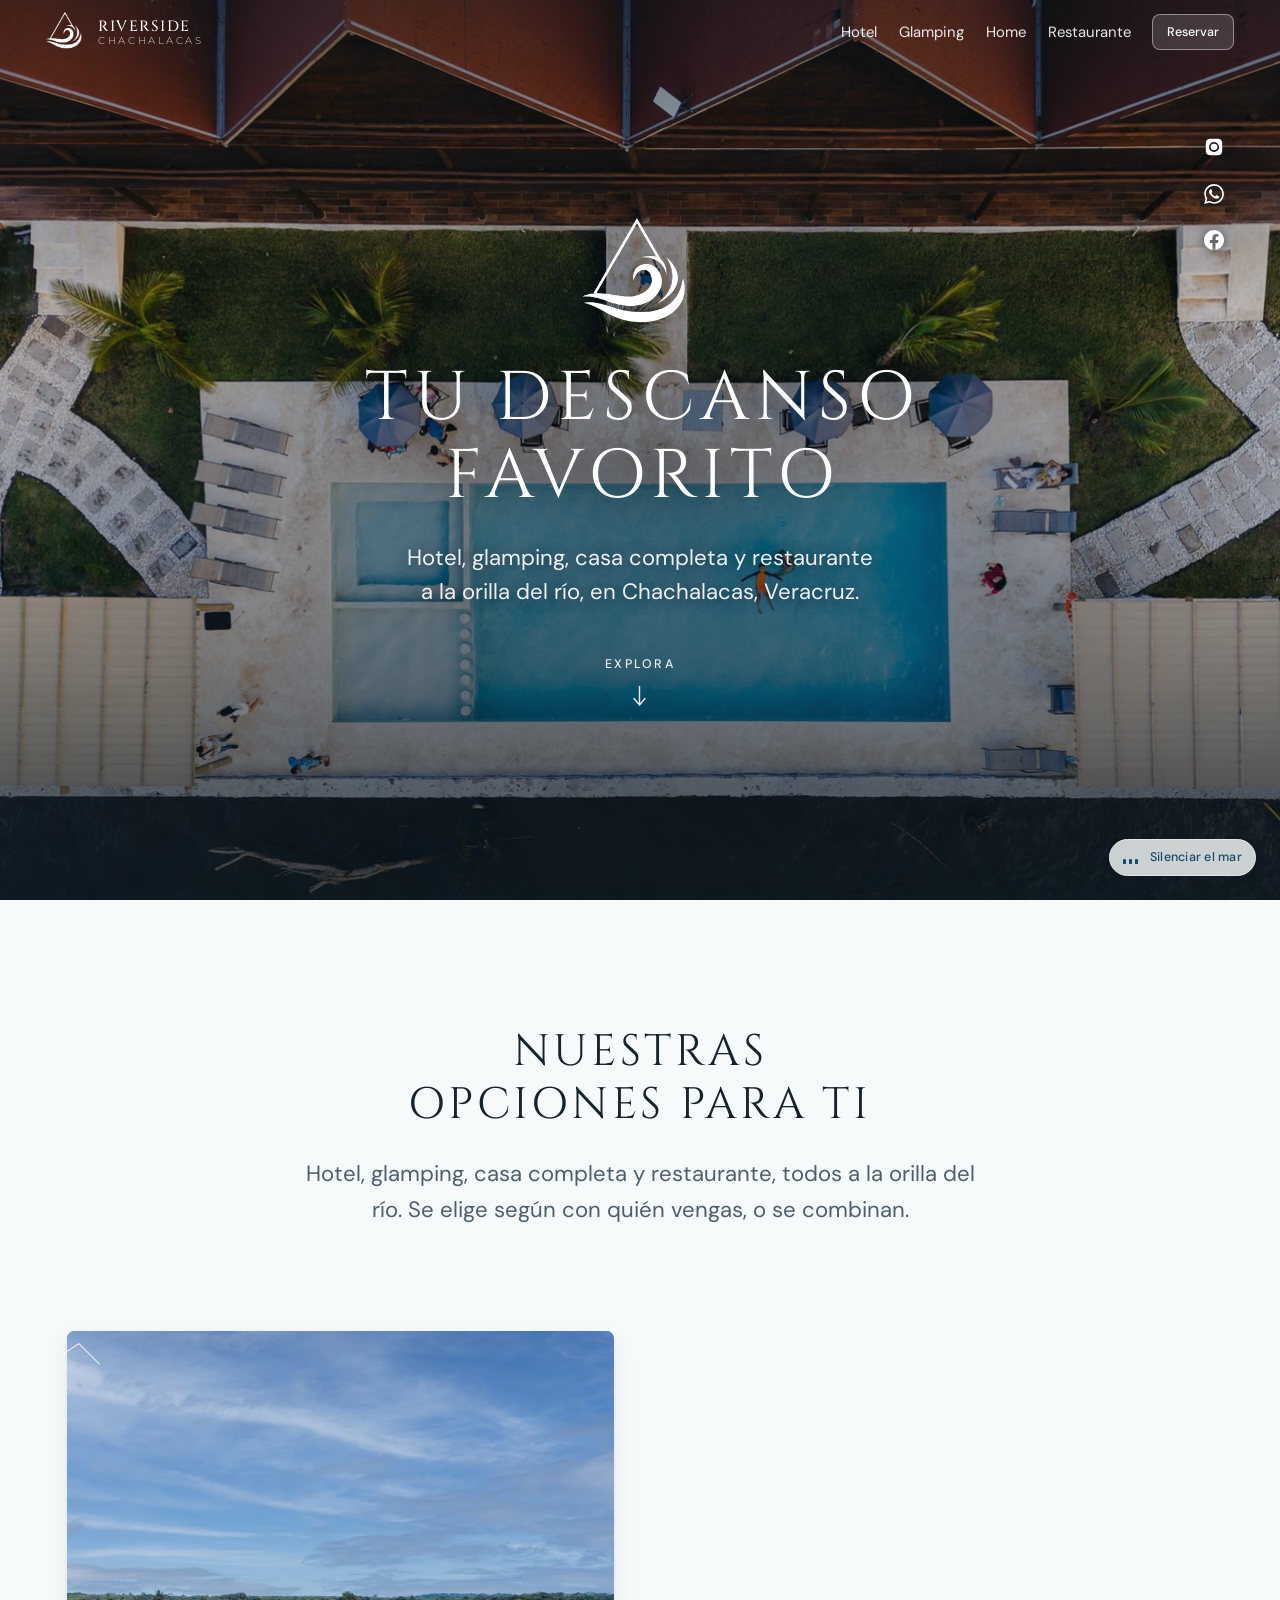
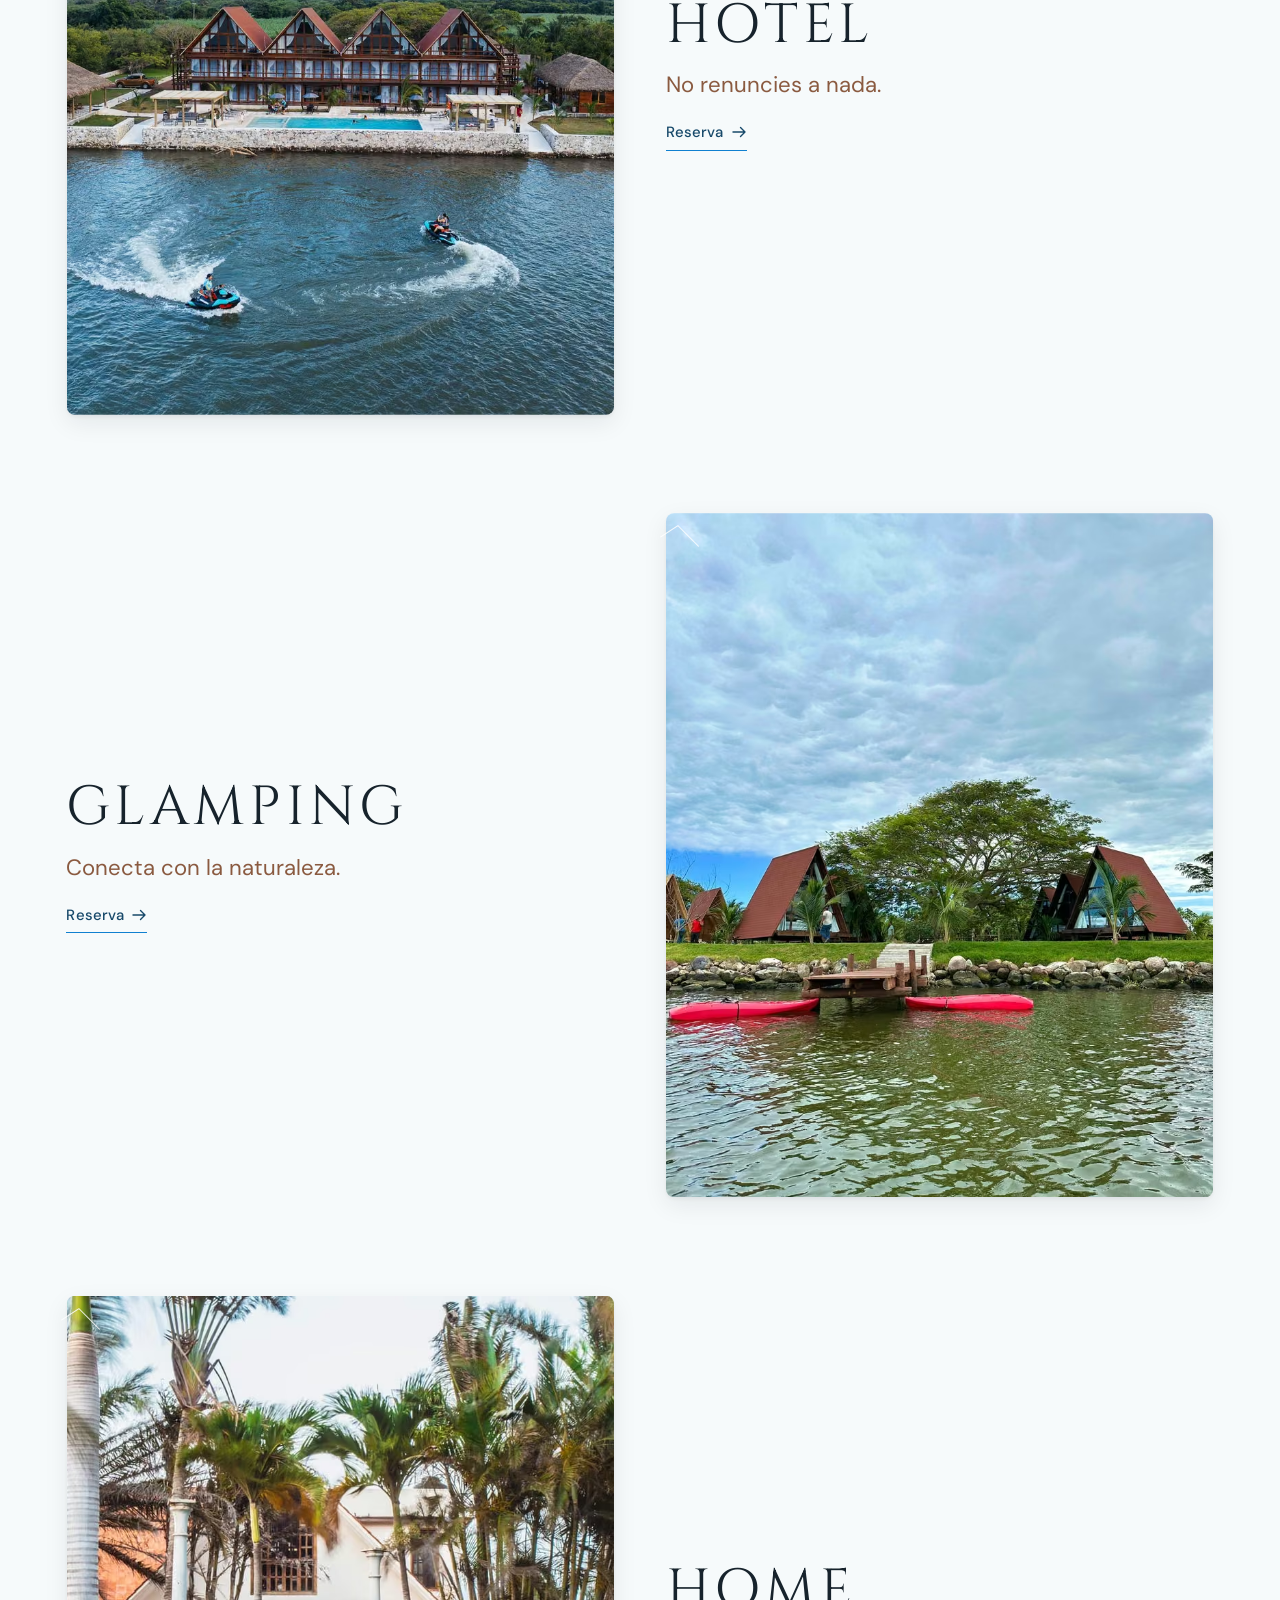
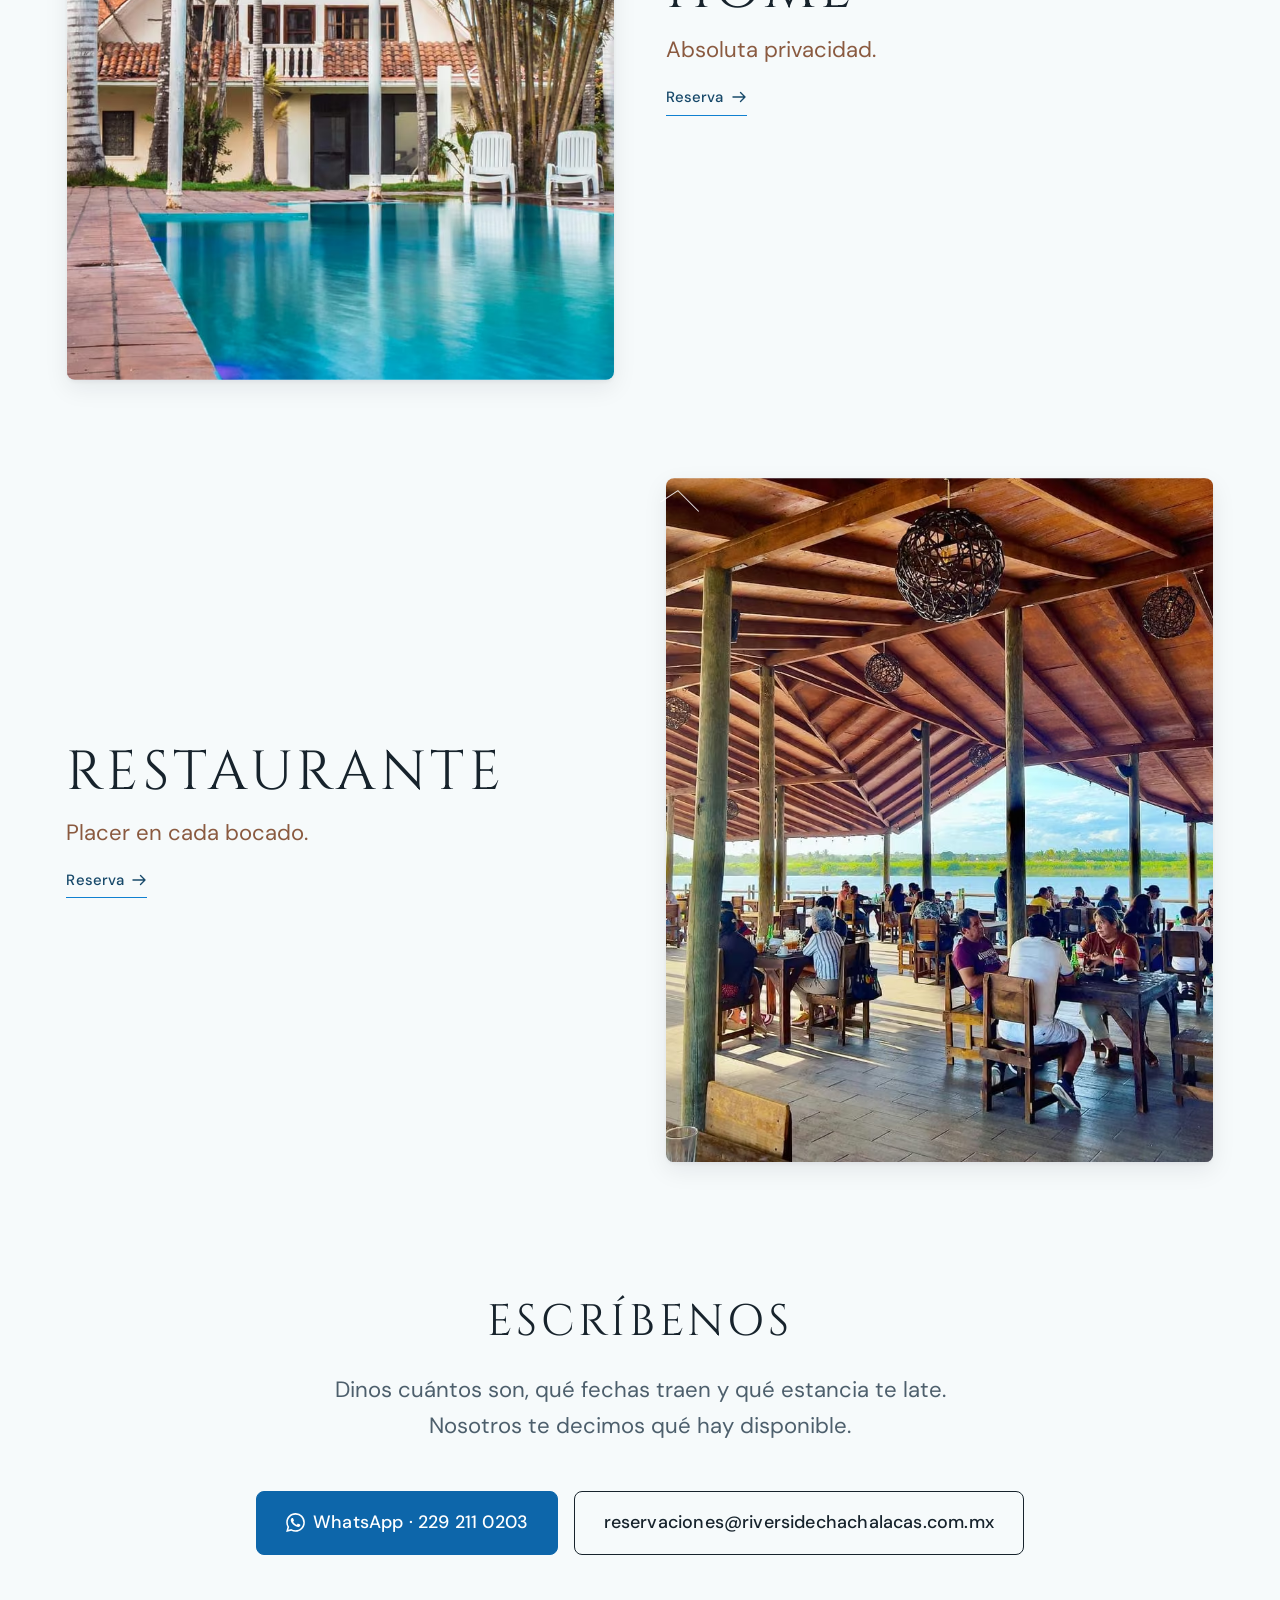
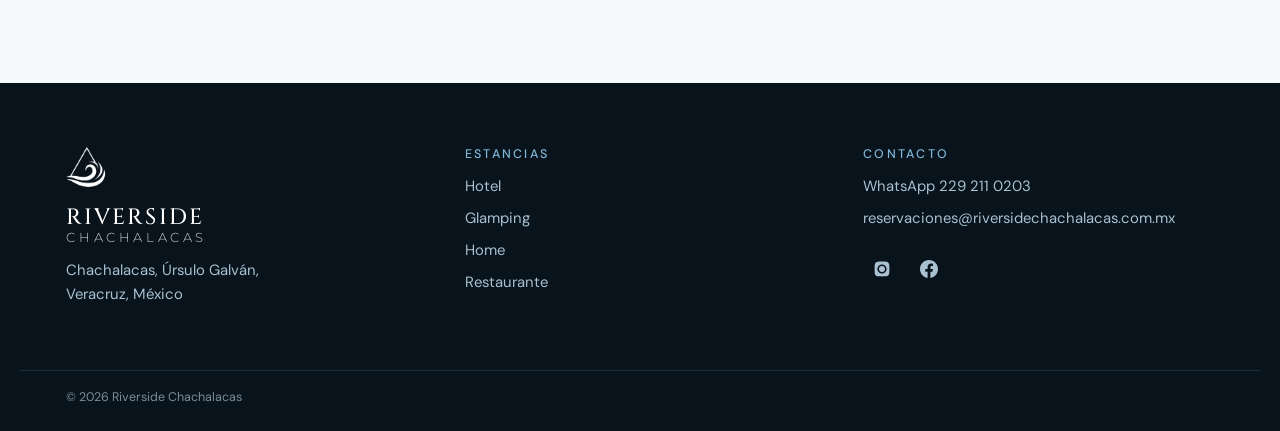
<file: codigo-puro/index.html>
<!doctype html>
<html lang="es-MX">
<head>
<meta charset="utf-8">
<meta name="viewport" content="width=device-width, initial-scale=1, viewport-fit=cover">
<title>Riverside Chachalacas — hotel, glamping, casa y restaurante en Chachalacas, Veracruz</title>
<meta name="description" content="Hotel, glamping, casa completa y restaurante a la orilla del río, en Chachalacas, Veracruz. Cuatro formas de quedarse en el mismo lugar.">
<link rel="canonical" href="https://riversidechachalacas.com.mx/">

<meta property="og:type" content="website">
<meta property="og:locale" content="es_MX">
<meta property="og:site_name" content="Riverside Chachalacas">
<meta property="og:title" content="Riverside Chachalacas — tu descanso favorito">
<meta property="og:description" content="Hotel, glamping, casa completa y restaurante a la orilla del río, en Chachalacas, Veracruz.">
<meta property="og:url" content="https://riversidechachalacas.com.mx/">
<meta property="og:image" content="https://riversidechachalacas.com.mx/img/og.jpg">
<meta property="og:image:width" content="1200">
<meta property="og:image:height" content="630">
<meta name="twitter:card" content="summary_large_image">
<meta name="theme-color" content="#0c1b27">

<link rel="icon" href="img/favicon.svg" type="image/svg+xml">
<link rel="apple-touch-icon" href="img/apple-touch-icon.png">

<link rel="preconnect" href="https://fonts.googleapis.com">
<link rel="preconnect" href="https://fonts.gstatic.com" crossorigin>
<link rel="preload" as="image" fetchpriority="high" href="img/hero-1440.webp"
      imagesrcset="img/hero-640.webp 640w, img/hero-1024.webp 1024w, img/hero-1440.webp 1440w, img/hero-1880.webp 1880w"
      imagesizes="100vw">
<link href="https://fonts.googleapis.com/css2?family=Cinzel:wght@400..600&family=DM+Sans:opsz,wght@9..40,400;9..40,500&family=Montserrat:wght@200;300&display=swap" rel="stylesheet">

<script type="application/ld+json">
{
  "@context": "https://schema.org",
  "@graph": [
    {
      "@type": "LodgingBusiness",
      "@id": "https://riversidechachalacas.com.mx/#negocio",
      "name": "Riverside Chachalacas",
      "url": "https://riversidechachalacas.com.mx/",
      "logo": "https://riversidechachalacas.com.mx/img/logo.png",
      "image": "https://riversidechachalacas.com.mx/img/og.jpg",
      "description": "Hotel, glamping, casa completa y restaurante a la orilla del río, en Chachalacas, Veracruz.",
      "email": "reservaciones@riversidechachalacas.com.mx",
      "telephone": "+52-229-211-0203",
      "address": {
        "@type": "PostalAddress",
        "addressLocality": "Chachalacas",
        "addressRegion": "Veracruz",
        "addressCountry": "MX"
      },
      "sameAs": [
        "https://www.instagram.com/riversidechachalacas/",
        "https://www.facebook.com/profile.php?id=100070940716284"
      ]
    },
    {
      "@type": "WebSite",
      "@id": "https://riversidechachalacas.com.mx/#sitio",
      "url": "https://riversidechachalacas.com.mx/",
      "name": "Riverside Chachalacas",
      "inLanguage": "es-MX",
      "publisher": { "@id": "https://riversidechachalacas.com.mx/#negocio" }
    }
  ]
}
</script>

<link rel="stylesheet" href="css/tokens.css">
<link rel="stylesheet" href="css/base.css">
<link rel="stylesheet" href="css/sitio.css">
</head>

<body>
<a class="saltar" href="#contenido">Saltar al contenido</a>

<!-- ══ la marea ═══════════════════════════════════════════════════════════
     Siete ondas de azul casi transparente que suben con la lectura, y un
     segmento del trazo del logo que las empuja. Motor y física: js/marea.js -->
<canvas class="marea" data-marea aria-hidden="true"></canvas>

<!-- ══ navegación ═════════════════════════════════════════════════════════ -->
<header class="nav" data-nav>
  <a class="nav__marca" href="#inicio" aria-label="Riverside Chachalacas — inicio">
    <img src="img/logo-sm.png" alt="" width="120" height="123" decoding="async">
    <span class="nav__nombre">Riverside<em>Chachalacas</em></span>
  </a>
  <nav class="nav__menu" aria-label="Principal">
    <a href="#hotel">Hotel</a>
    <a href="#glamping">Glamping</a>
    <a href="#home">Home</a>
    <a href="#restaurante">Restaurante</a>
    <a class="boton boton--marca boton--chico" href="https://wa.me/5212292110203?text=Hola%2C%20quiero%20informaci%C3%B3n%20de%20Riverside%20Chachalacas"
       target="_blank" rel="noopener">Reservar</a>
  </nav>
</header>

<main id="contenido">

<!-- ══ hero ═══════════════════════════════════════════════════════════════ -->
<section class="hero" id="inicio">
  <picture class="hero__fondo">
    <source type="image/avif" sizes="100vw"
            srcset="img/hero-640.avif 640w, img/hero-1024.avif 1024w, img/hero-1440.avif 1440w, img/hero-1880.avif 1880w">
    <source type="image/webp" sizes="100vw"
            srcset="img/hero-640.webp 640w, img/hero-1024.webp 1024w, img/hero-1440.webp 1440w, img/hero-1880.webp 1880w">
    <img src="img/hero-640.jpg" alt="Vista aérea de la alberca de Riverside entre las palapas de teja y la orilla del río"
         width="1880" height="1175" fetchpriority="high" decoding="sync">
  </picture>

  <div class="hero__cuerpo">
    <img class="hero__logo" data-nace src="img/logo.png" width="792" height="810"
         alt="Riverside Chachalacas" fetchpriority="high">
    <h1 class="hero__titulo">Tu descanso<br>favorito</h1>
    <p class="hero__bajada">
      Hotel, glamping, casa completa y restaurante a la orilla del río,
      en&nbsp;Chachalacas,&nbsp;Veracruz.
    </p>
    <a class="hero__explora" href="#opciones">
      <span>Explora</span>
      <svg width="13" height="20" viewBox="0 0 13 20" fill="none" aria-hidden="true">
        <path d="M6.5 0v18M1 12.5 6.5 19l5.5-6.5" stroke="currentColor" stroke-width="1.4"
              stroke-linecap="round" stroke-linejoin="round"/>
      </svg>
    </a>
  </div>

  <ul class="social social--hero" aria-label="Redes sociales">
    <li><a href="https://www.instagram.com/riversidechachalacas/" target="_blank" rel="noopener me" aria-label="Instagram">
      <svg viewBox="0 0 24 24" width="20" height="20" aria-hidden="true"><path fill="currentColor" d="M12 2.16c3.2 0 3.58.01 4.85.07 1.17.05 1.8.25 2.23.41.56.22.96.48 1.38.9.42.42.68.82.9 1.38.16.42.36 1.06.41 2.23.06 1.27.07 1.65.07 4.85s-.01 3.58-.07 4.85c-.05 1.17-.25 1.8-.41 2.23-.22.56-.48.96-.9 1.38-.42.42-.82.68-1.38.9-.42.16-1.06.36-2.23.41-1.27.06-1.65.07-4.85.07s-3.58-.01-4.85-.07c-1.17-.05-1.8-.25-2.23-.41-.56-.22-.96-.48-1.38-.9a3.7 3.7 0 0 1-.9-1.38c-.16-.42-.36-1.06-.41-2.23C2.17 15.58 2.16 15.2 2.16 12s.01-3.58.07-4.85c.05-1.17.25-1.8.41-2.23.22-.56.48-.96.9-1.38.42-.42.82-.68 1.38-.9.42-.16 1.06-.36 2.23-.41C8.42 2.17 8.8 2.16 12 2.16Zm0 3.72a6.12 6.12 0 1 0 0 12.24 6.12 6.12 0 0 0 0-12.24Zm0 10.1a3.98 3.98 0 1 1 0-7.96 3.98 3.98 0 0 1 0 7.96Zm7.79-10.34a1.43 1.43 0 1 1-2.86 0 1.43 1.43 0 0 1 2.86 0Z"/></svg>
    </a></li>
    <li><a href="https://wa.me/5212292110203" target="_blank" rel="noopener" aria-label="WhatsApp">
      <svg viewBox="0 0 24 24" width="20" height="20" aria-hidden="true"><path fill="currentColor" d="M17.5 14.4c-.3-.15-1.77-.87-2.04-.97-.27-.1-.47-.15-.67.15s-.77.97-.94 1.17c-.17.2-.35.22-.65.07a8.2 8.2 0 0 1-2.4-1.48 9 9 0 0 1-1.67-2.07c-.17-.3-.02-.46.13-.61.14-.14.3-.35.45-.53.15-.17.2-.3.3-.5.1-.2.05-.37-.02-.52-.08-.15-.67-1.61-.92-2.2-.24-.58-.49-.5-.67-.51h-.57c-.2 0-.52.07-.79.37s-1.04 1.01-1.04 2.47 1.06 2.86 1.21 3.06c.15.2 2.1 3.2 5.08 4.49.71.3 1.26.49 1.7.63.71.22 1.36.19 1.87.12.57-.09 1.76-.72 2.01-1.41.25-.7.25-1.29.17-1.42-.07-.13-.27-.2-.57-.35ZM12.05 21.8h-.01a9.8 9.8 0 0 1-4.99-1.37l-.36-.21-3.7.97.99-3.62-.24-.37a9.78 9.78 0 0 1-1.5-5.23c0-5.4 4.4-9.8 9.81-9.8 2.62 0 5.08 1.02 6.93 2.87a9.74 9.74 0 0 1 2.87 6.94c0 5.4-4.4 9.8-9.8 9.8ZM20.5 3.49A11.75 11.75 0 0 0 12.05 0C5.56 0 .28 5.28.28 11.77c0 2.07.54 4.1 1.57 5.88L.18 24l6.5-1.7a11.74 11.74 0 0 0 5.37 1.36h.01c6.49 0 11.77-5.28 11.77-11.77 0-3.15-1.22-6.1-3.44-8.33Z"/></svg>
    </a></li>
    <li><a href="https://www.facebook.com/profile.php?id=100070940716284" target="_blank" rel="noopener me" aria-label="Facebook">
      <svg viewBox="0 0 24 24" width="20" height="20" aria-hidden="true"><path fill="currentColor" d="M24 12.07C24 5.4 18.63 0 12 0S0 5.4 0 12.07C0 18.1 4.39 23.1 10.13 24v-8.44H7.08v-3.49h3.05V9.41c0-3.02 1.79-4.69 4.53-4.69 1.31 0 2.68.24 2.68.24v2.96h-1.51c-1.49 0-1.96.93-1.96 1.89v2.26h3.33l-.53 3.49h-2.8V24C19.61 23.1 24 18.1 24 12.07Z"/></svg>
    </a></li>
  </ul>
</section>

<!-- ══ entrada ════════════════════════════════════════════════════════════ -->
<section class="seccion seccion--entrada" id="opciones">
  <div class="contenedor">
    <h2 class="titulo" data-sube>Nuestras opciones para ti</h2>
    <p class="entrada" data-sube>
      Hotel, glamping, casa completa y restaurante, todos a la orilla del río.
      Se elige según con quién vengas, o se combinan.
    </p>
  </div>
</section>

<!-- ══ las cuatro estancias, cada una en su propia sección ════════════════ -->
<section class="estancia" id="hotel">
  <div class="contenedor estancia__reja">
    <figure class="estancia__foto" data-sube>
      <picture>
        <source type="image/avif" sizes="(min-width:900px) 46vw, 90vw"
                srcset="img/hotel-560.avif 560w, img/hotel-800.avif 800w, img/hotel-1100.avif 1100w">
        <source type="image/webp" sizes="(min-width:900px) 46vw, 90vw"
                srcset="img/hotel-560.webp 560w, img/hotel-800.webp 800w, img/hotel-1100.webp 1100w">
        <img src="img/hotel-560.jpg" width="800" height="1000" loading="lazy" decoding="async"
             alt="Los edificios de techo a dos aguas del hotel Riverside frente al agua, con motos acuáticas en la orilla">
      </picture>
    </figure>
    <div class="estancia__texto" data-sube>
      <h2 class="estancia__nombre">Hotel</h2>
      <p class="estancia__lema">No renuncies a nada.</p>
      <a class="boton boton--linea" href="https://riversidehotel.com.mx/" target="_blank" rel="noopener">
        Reserva
        <svg width="15" height="12" viewBox="0 0 15 12" fill="none" aria-hidden="true"><path d="M1 6h12M8.5 1.5 13 6l-4.5 4.5" stroke="currentColor" stroke-width="1.4" stroke-linecap="round" stroke-linejoin="round"/></svg>
      </a>
    </div>
  </div>
</section>

<section class="estancia estancia--invertida" id="glamping">
  <div class="contenedor estancia__reja">
    <figure class="estancia__foto" data-sube>
      <picture>
        <source type="image/avif" sizes="(min-width:900px) 46vw, 90vw"
                srcset="img/glamping-560.avif 560w, img/glamping-800.avif 800w, img/glamping-1100.avif 1100w">
        <source type="image/webp" sizes="(min-width:900px) 46vw, 90vw"
                srcset="img/glamping-560.webp 560w, img/glamping-800.webp 800w, img/glamping-1100.webp 1100w">
        <img src="img/glamping-560.jpg" width="800" height="1000" loading="lazy" decoding="async"
             alt="Cabañas triangulares de glamping en la orilla del río, con kayaks rojos en el agua">
      </picture>
    </figure>
    <div class="estancia__texto" data-sube>
      <h2 class="estancia__nombre">Glamping</h2>
      <p class="estancia__lema">Conecta con la naturaleza.</p>
      <a class="boton boton--linea" href="https://wa.me/5212292110203?text=Hola%2C%20quiero%20reservar%20glamping%20en%20Riverside%20Chachalacas" target="_blank" rel="noopener">
        Reserva
        <svg width="15" height="12" viewBox="0 0 15 12" fill="none" aria-hidden="true"><path d="M1 6h12M8.5 1.5 13 6l-4.5 4.5" stroke="currentColor" stroke-width="1.4" stroke-linecap="round" stroke-linejoin="round"/></svg>
      </a>
    </div>
  </div>
</section>

<section class="estancia" id="home">
  <div class="contenedor estancia__reja">
    <figure class="estancia__foto" data-sube>
      <picture>
        <source type="image/avif" sizes="(min-width:900px) 46vw, 90vw"
                srcset="img/home-560.avif 560w, img/home-800.avif 800w">
        <source type="image/webp" sizes="(min-width:900px) 46vw, 90vw"
                srcset="img/home-560.webp 560w, img/home-800.webp 800w">
        <img src="img/home-560.jpg" width="800" height="1000" loading="lazy" decoding="async"
             alt="Casa blanca con alberca privada rodeada de palmeras">
      </picture>
    </figure>
    <div class="estancia__texto" data-sube>
      <h2 class="estancia__nombre">Home</h2>
      <p class="estancia__lema">Absoluta privacidad.</p>
      <a class="boton boton--linea" href="https://wa.me/5212292110203?text=Hola%2C%20quiero%20informaci%C3%B3n%20de%20la%20casa%20completa%20en%20Riverside%20Chachalacas" target="_blank" rel="noopener">
        Reserva
        <svg width="15" height="12" viewBox="0 0 15 12" fill="none" aria-hidden="true"><path d="M1 6h12M8.5 1.5 13 6l-4.5 4.5" stroke="currentColor" stroke-width="1.4" stroke-linecap="round" stroke-linejoin="round"/></svg>
      </a>
    </div>
  </div>
</section>

<section class="estancia estancia--invertida" id="restaurante">
  <div class="contenedor estancia__reja">
    <figure class="estancia__foto" data-sube>
      <picture>
        <source type="image/avif" sizes="(min-width:900px) 46vw, 90vw"
                srcset="img/restaurante-560.avif 560w, img/restaurante-800.avif 800w">
        <source type="image/webp" sizes="(min-width:900px) 46vw, 90vw"
                srcset="img/restaurante-560.webp 560w, img/restaurante-800.webp 800w">
        <img src="img/restaurante-560.jpg" width="800" height="1000" loading="lazy" decoding="async"
             alt="Restaurante bajo palapa de madera con mesas y vista abierta al río">
      </picture>
    </figure>
    <div class="estancia__texto" data-sube>
      <h2 class="estancia__nombre">Restaurante</h2>
      <p class="estancia__lema">Placer en cada bocado.</p>
      <a class="boton boton--linea" href="https://wa.me/5212292110203?text=Hola%2C%20quiero%20reservar%20mesa%20en%20el%20restaurante%20de%20Riverside%20Chachalacas" target="_blank" rel="noopener">
        Reserva
        <svg width="15" height="12" viewBox="0 0 15 12" fill="none" aria-hidden="true"><path d="M1 6h12M8.5 1.5 13 6l-4.5 4.5" stroke="currentColor" stroke-width="1.4" stroke-linecap="round" stroke-linejoin="round"/></svg>
      </a>
    </div>
  </div>
</section>

<!-- ══ contacto ═══════════════════════════════════════════════════════════ -->
<section class="seccion seccion--contacto" id="contacto">
  <div class="contenedor">
    <h2 class="titulo" data-sube>Escríbenos</h2>
    <p class="entrada" data-sube>
      Dinos cuántos son, qué fechas traen y qué estancia te late.
      Nosotros te decimos qué hay disponible.
    </p>
    <div class="contacto" data-sube>
      <a class="boton boton--marca boton--grande"
         href="https://wa.me/5212292110203?text=Hola%2C%20quiero%20informaci%C3%B3n%20de%20Riverside%20Chachalacas"
         target="_blank" rel="noopener">
        <svg viewBox="0 0 24 24" width="19" height="19" aria-hidden="true"><path fill="currentColor" d="M17.5 14.4c-.3-.15-1.77-.87-2.04-.97-.27-.1-.47-.15-.67.15s-.77.97-.94 1.17c-.17.2-.35.22-.65.07a8.2 8.2 0 0 1-2.4-1.48 9 9 0 0 1-1.67-2.07c-.17-.3-.02-.46.13-.61.14-.14.3-.35.45-.53.15-.17.2-.3.3-.5.1-.2.05-.37-.02-.52-.08-.15-.67-1.61-.92-2.2-.24-.58-.49-.5-.67-.51h-.57c-.2 0-.52.07-.79.37s-1.04 1.01-1.04 2.47 1.06 2.86 1.21 3.06c.15.2 2.1 3.2 5.08 4.49.71.3 1.26.49 1.7.63.71.22 1.36.19 1.87.12.57-.09 1.76-.72 2.01-1.41.25-.7.25-1.29.17-1.42-.07-.13-.27-.2-.57-.35ZM12.05 21.8h-.01a9.8 9.8 0 0 1-4.99-1.37l-.36-.21-3.7.97.99-3.62-.24-.37a9.78 9.78 0 0 1-1.5-5.23c0-5.4 4.4-9.8 9.81-9.8 2.62 0 5.08 1.02 6.93 2.87a9.74 9.74 0 0 1 2.87 6.94c0 5.4-4.4 9.8-9.8 9.8ZM20.5 3.49A11.75 11.75 0 0 0 12.05 0C5.56 0 .28 5.28.28 11.77c0 2.07.54 4.1 1.57 5.88L.18 24l6.5-1.7a11.74 11.74 0 0 0 5.37 1.36h.01c6.49 0 11.77-5.28 11.77-11.77 0-3.15-1.22-6.1-3.44-8.33Z"/></svg>
        WhatsApp · 229 211 0203
      </a>
      <a class="boton boton--linea-caja boton--grande" href="mailto:reservaciones@riversidechachalacas.com.mx">
        reservaciones@riversidechachalacas.com.mx
      </a>
    </div>
  </div>
</section>

</main>

<!-- ══ el sonido del mar ══════════════════════════════════════════════════ -->
<button class="mar" type="button" data-mar role="switch" aria-checked="false">
  <span class="mar__ondas" aria-hidden="true"><i></i><i></i><i></i></span>
  <span class="mar__texto">Oír el mar</span>
</button>

<!-- ══ pie ════════════════════════════════════════════════════════════════ -->
<footer class="pie">
  <div class="contenedor pie__reja">
    <div class="pie__marca">
      <img src="img/logo-sm.png" alt="" width="120" height="123" loading="lazy" decoding="async">
      <p class="pie__nombre">Riverside<em>Chachalacas</em></p>
      <p class="pie__lugar">Chachalacas, Úrsulo Galván, Veracruz, México</p>
    </div>

    <nav class="pie__col" aria-label="Estancias">
      <h2 class="pie__titulo">Estancias</h2>
      <a href="#hotel">Hotel</a>
      <a href="#glamping">Glamping</a>
      <a href="#home">Home</a>
      <a href="#restaurante">Restaurante</a>
    </nav>

    <div class="pie__col">
      <h2 class="pie__titulo">Contacto</h2>
      <a href="https://wa.me/5212292110203" target="_blank" rel="noopener">WhatsApp 229 211 0203</a>
      <a href="mailto:reservaciones@riversidechachalacas.com.mx">reservaciones@riversidechachalacas.com.mx</a>
      <ul class="social social--pie" aria-label="Redes sociales">
        <li><a href="https://www.instagram.com/riversidechachalacas/" target="_blank" rel="noopener me" aria-label="Instagram">
          <svg viewBox="0 0 24 24" width="18" height="18" aria-hidden="true"><path fill="currentColor" d="M12 2.16c3.2 0 3.58.01 4.85.07 1.17.05 1.8.25 2.23.41.56.22.96.48 1.38.9.42.42.68.82.9 1.38.16.42.36 1.06.41 2.23.06 1.27.07 1.65.07 4.85s-.01 3.58-.07 4.85c-.05 1.17-.25 1.8-.41 2.23-.22.56-.48.96-.9 1.38-.42.42-.82.68-1.38.9-.42.16-1.06.36-2.23.41-1.27.06-1.65.07-4.85.07s-3.58-.01-4.85-.07c-1.17-.05-1.8-.25-2.23-.41-.56-.22-.96-.48-1.38-.9a3.7 3.7 0 0 1-.9-1.38c-.16-.42-.36-1.06-.41-2.23C2.17 15.58 2.16 15.2 2.16 12s.01-3.58.07-4.85c.05-1.17.25-1.8.41-2.23.22-.56.48-.96.9-1.38.42-.42.82-.68 1.38-.9.42-.16 1.06-.36 2.23-.41C8.42 2.17 8.8 2.16 12 2.16Zm0 3.72a6.12 6.12 0 1 0 0 12.24 6.12 6.12 0 0 0 0-12.24Zm0 10.1a3.98 3.98 0 1 1 0-7.96 3.98 3.98 0 0 1 0 7.96Zm7.79-10.34a1.43 1.43 0 1 1-2.86 0 1.43 1.43 0 0 1 2.86 0Z"/></svg>
        </a></li>
        <li><a href="https://www.facebook.com/profile.php?id=100070940716284" target="_blank" rel="noopener me" aria-label="Facebook">
          <svg viewBox="0 0 24 24" width="18" height="18" aria-hidden="true"><path fill="currentColor" d="M24 12.07C24 5.4 18.63 0 12 0S0 5.4 0 12.07C0 18.1 4.39 23.1 10.13 24v-8.44H7.08v-3.49h3.05V9.41c0-3.02 1.79-4.69 4.53-4.69 1.31 0 2.68.24 2.68.24v2.96h-1.51c-1.49 0-1.96.93-1.96 1.89v2.26h3.33l-.53 3.49h-2.8V24C19.61 23.1 24 18.1 24 12.07Z"/></svg>
        </a></li>
      </ul>
    </div>
  </div>
  <p class="pie__linea">
    <span>© <span data-anio>2026</span> Riverside Chachalacas</span>
  </p>
</footer>

<script src="js/marea.js" defer></script>
<script src="js/sintesis-mar.js" defer></script>
<script src="js/mar.js" defer></script>
<script src="js/sitio.js" defer></script>
</body>
</html>
</file>
<file: codigo-puro/css/tokens.css>
/* ============================================================================
   RIVERSIDE CHACHALACAS — tokens
   Los colores NO se eligieron: se midieron del logo y de las fotos del lugar.
   Origen de cada valor documentado abajo. Nada de valores mágicos fuera de aquí.
   ========================================================================== */

:root {
  /* --- primitivos: agua ------------------------------------------------ */
  /* #1080D0 es el azul literal del logo «Riverside Adventure» (medido). */
  --rio-950: #08131c;
  --rio-900: #0c1b27;
  --rio-800: #123449;
  --rio-700: #17496a;
  --rio-600: #0f66a8;
  --rio-500: #1080d0;   /* ← marca */
  --rio-400: #4aa3e0;
  --rio-300: #7fb6d6;   /* agua del río en las fotos (H199 S48 L70) */
  --rio-200: #b9d8e8;
  --rio-100: #dceaf2;

  /* Blanco de agua: el río desaturado casi hasta el papel. El sitio se llama
     Riverside y su logo es una gota — el lienzo es agua, no arena. (La arena
     existe, pero como acento cálido, no como fondo.) */
  --agua-50: #f6fafb;
  --agua-100: #eef5f8;

  /* --- primitivos: tierra ---------------------------------------------- */
  /* arena y madera medidas en las fotos del hotel y la palapa */
  --arena-600: #b99a76;
  --arena-500: #d8c0a8;  /* arena (H30 S38 L75) */
  --arena-300: #ecdfd0;
  --arena-100: #f7f1e9;
  --arena-50:  #fbf8f4;
  --teja-600:  #8a5a40;  /* madera y teja del restaurante */
  --teja-500:  #a56b4b;
  --palma-700: #4a6030;  /* vegetación (H90 S33 L28) */

  --blanco: #ffffff;
  --tinta-900: #17232c;
  --tinta-600: #4d5f6c;
  --tinta-400: #63737f;   /* subido: #7d8d99 daba 3.25:1 sobre el lienzo */

  /* --- semánticos ------------------------------------------------------ */
  --fondo:            var(--agua-50);
  --fondo-alt:        var(--agua-100);
  --fondo-hondo:      var(--rio-900);   /* secciones oscuras */
  --fondo-hondo-alt:  var(--rio-950);

  --texto:            var(--tinta-900);
  --texto-suave:      var(--tinta-600);
  --texto-tenue:      var(--tinta-400);
  --texto-invertido:  #e8f1f5;
  --texto-invertido-suave: #a9c1d1;

  --marca:            var(--rio-500);   /* identidad: trazos, la corriente, bordes */
  /* Para TEXTO y para fondos de botón el azul del logo se queda en 4.18:1 sobre
     el lienzo claro, por debajo de AA. Esta variante es el mismo azul, un paso
     más hondo, y da 5.71:1. La identidad no cambia; la legibilidad sí. */
  --marca-legible:    #0d66aa;
  --marca-honda:      var(--rio-700);
  --marca-clara:      var(--rio-300);
  --acento-calido:    var(--teja-600);

  --linea:            #dde7ec;
  --linea-honda:      #1d3d54;

  /* --- tipografía ------------------------------------------------------ */
  /* Cinzel es la tipografía REAL del logotipo de Riverside (la confirmó
     Sergio). Es una romana de capitales: sus minúsculas son versalitas, por
     eso todo lo que la use va en mayúsculas. */
  --fuente-display: 'Cinzel', 'Trajan Pro', 'Optima', 'Palatino Linotype', Palatino, Georgia, serif;
  --fuente-texto:   'DM Sans', -apple-system, BlinkMacSystemFont, 'Segoe UI', system-ui, sans-serif;
  /* El «CHACHALACAS» que va debajo de RIVERSIDE en el logotipo NO es Cinzel:
     es Montserrat delgada. Lo corrigió Sergio, que conoce su propio logo. */
  --fuente-marca-2: 'Montserrat', -apple-system, 'Segoe UI', system-ui, sans-serif;

  /* escala mayor tercera (1.25) fluida entre 380px y 1440px */
  --paso--2: clamp(0.72rem, 0.70rem + 0.10vw, 0.78rem);
  --paso--1: clamp(0.84rem, 0.81rem + 0.15vw, 0.94rem);
  --paso-0:  clamp(1.00rem, 0.96rem + 0.20vw, 1.13rem);
  --paso-1:  clamp(1.20rem, 1.13rem + 0.32vw, 1.41rem);
  --paso-2:  clamp(1.44rem, 1.32rem + 0.52vw, 1.76rem);
  --paso-3:  clamp(1.73rem, 1.54rem + 0.82vw, 2.20rem);
  --paso-4:  clamp(2.07rem, 1.78rem + 1.25vw, 2.75rem);
  --paso-5:  clamp(2.49rem, 2.03rem + 1.94vw, 3.44rem);
  --paso-6:  clamp(2.99rem, 2.28rem + 2.98vw, 4.30rem);
  --paso-7:  clamp(3.58rem, 2.48rem + 4.60vw, 5.37rem);

  --peso-normal: 400;
  --peso-medio: 500;
  --peso-fuerte: 600;
  /* Los títulos van en 400. Sergio: «que la de Tu descanso favorito no sea
     taaan gruesa». En una romana de capitales el peso lo da el tamaño y el
     tracking, no el grosor del trazo. */
  --peso-display: 400;

  --alto-apretado: 1.14;   /* las capitales no tienen descendentes: piden más aire */
  --alto-titulo: 1.22;
  --alto-texto: 1.62;

  --track-ancho: 0.18em;   /* para los rótulos en versalitas */
  --track-titulo: 0.05em;    /* las capitales necesitan aire entre letras */
  --track-display: 0.085em;  /* y más aire cuanto más grandes son */

  /* --- espacio: escala de 4px ----------------------------------------- */
  --e-1: 0.25rem;  --e-2: 0.5rem;   --e-3: 0.75rem;  --e-4: 1rem;
  --e-5: 1.5rem;   --e-6: 2rem;     --e-7: 3rem;     --e-8: 4rem;
  --e-9: 6rem;     --e-10: 8rem;    --e-11: 12rem;

  --seccion-y: clamp(4.5rem, 3rem + 6vw, 9rem);
  --margen-x:  clamp(1.25rem, 0.5rem + 3vw, 4rem);

  --ancho-max: 1240px;
  --ancho-texto: 62ch;

  /* --- forma ----------------------------------------------------------- */
  /* radio contenido: el motivo de la marca es el ángulo del A-frame, no la píldora */
  --radio-1: 2px;
  --radio-2: 4px;
  --radio-3: 8px;
  --radio-redondo: 999px;

  --sombra-1: 0 1px 2px rgb(12 27 39 / 0.06), 0 2px 6px rgb(12 27 39 / 0.05);
  --sombra-2: 0 2px 4px rgb(12 27 39 / 0.05), 0 8px 24px rgb(12 27 39 / 0.08);
  --sombra-3: 0 4px 8px rgb(12 27 39 / 0.06), 0 18px 48px rgb(12 27 39 / 0.12);

  /* --- movimiento ------------------------------------------------------
     Emil Kowalski: <80ms se percibe instantáneo · 100-160ms el feedback de
     presión · ease-out con nombre · CERO bounce, CERO elastic.
     El agua no rebota: fluye y la fricción la detiene.                    */
  --t-instante: 70ms;
  --t-presion: 130ms;
  --t-rapido: 220ms;
  --t-medio: 380ms;
  --t-lento: 640ms;
  --t-agua: 1100ms;

  --curva-salida:  cubic-bezier(0.16, 1, 0.3, 1);      /* quint ease-out */
  --curva-suave:   cubic-bezier(0.33, 1, 0.68, 1);     /* cubic ease-out */
  --curva-entrada: cubic-bezier(0.32, 0, 0.67, 0);
  --curva-corriente: cubic-bezier(0.4, 0, 0.2, 1);

  --z-corriente: 1;
  --z-contenido: 2;
  --z-nav: 40;
  --z-flotante: 50;
}

@media (prefers-reduced-motion: reduce) {
  :root {
    --t-instante: 0ms; --t-presion: 0ms; --t-rapido: 0ms;
    --t-medio: 0ms; --t-lento: 0ms; --t-agua: 0ms;
  }
}
</file>
<file: codigo-puro/css/base.css>
/* ============================================================================
   BASE — reset con opinión + tipografía del documento
   ========================================================================== */

*, *::before, *::after { box-sizing: border-box; }

* { margin: 0; }

html {
  -webkit-text-size-adjust: 100%;
  scroll-behavior: smooth;
  scroll-padding-top: 5.5rem;
}

@media (prefers-reduced-motion: reduce) {
  html { scroll-behavior: auto; }
}

body {
  background: var(--fondo);
  color: var(--texto);
  font-family: var(--fuente-texto);
  font-size: var(--paso-0);
  line-height: var(--alto-texto);
  font-synthesis-weight: none;
  text-rendering: optimizeLegibility;
  -webkit-font-smoothing: antialiased;
  /* sin overflow-x:hidden a propósito: recortaba el SVG de la corriente, que
     es absoluto y abarca todo el documento. Verificado que nada desborda a
     320, 390, 1440 y 2560 px de ancho. */
}

img, picture, svg, video { display: block; max-width: 100%; }
img { height: auto; }

input, button, textarea, select { font: inherit; color: inherit; }

p, li, h1, h2, h3, h4 { overflow-wrap: break-word; }

ul[class] { list-style: none; padding: 0; }

a { color: inherit; }

:where(a, button, [tabindex]):focus-visible {
  outline: 2px solid var(--marca);
  outline-offset: 3px;
  border-radius: var(--radio-2);
}

::selection { background: var(--rio-200); color: var(--rio-900); }

/* --- tipografía del documento ------------------------------------------- */
h1, h2, h3 {
  font-family: var(--fuente-display);
  font-weight: var(--peso-display);
  line-height: var(--alto-titulo);
  letter-spacing: var(--track-titulo);
  /* Cinzel es fuente de capitales: en minúsculas rinde versalitas y se ve
     mal. El texto del HTML se queda en mayúsculas y minúsculas (para SEO y
     lectores de pantalla) y aquí se presenta en caja alta. */
  text-transform: uppercase;
  text-wrap: balance;
}

p { text-wrap: pretty; }

/* --- utilidades ---------------------------------------------------------- */
.contenedor {
  width: 100%;
  max-width: var(--ancho-max);
  margin-inline: auto;
  padding-inline: var(--margen-x);
}

.saltar {
  position: absolute;
  left: var(--e-4);
  top: -100%;
  z-index: var(--z-flotante);
  padding: var(--e-3) var(--e-5);
  background: var(--rio-900);
  color: var(--texto-invertido);
  border-radius: var(--radio-3);
  text-decoration: none;
  transition: top var(--t-rapido) var(--curva-salida);
}
.saltar:focus { top: var(--e-4); }

.rotulo {
  font-size: var(--paso--1);
  font-weight: var(--peso-medio);
  letter-spacing: var(--track-ancho);
  text-transform: uppercase;
  color: var(--marca-honda);
  margin-bottom: var(--e-4);
}

.seccion--honda .rotulo { color: var(--marca-clara); }

/* --- botones ------------------------------------------------------------- */
.boton {
  --boton-fondo: transparent;
  --boton-texto: currentColor;
  --boton-borde: currentColor;
  display: inline-flex;
  align-items: center;
  gap: var(--e-2);
  padding: 0.72em 1.35em;
  background: var(--boton-fondo);
  color: var(--boton-texto);
  border: 1px solid var(--boton-borde);
  border-radius: var(--radio-3);
  font-size: var(--paso--1);
  font-weight: var(--peso-medio);
  letter-spacing: 0.01em;
  text-decoration: none;
  cursor: pointer;
  transition:
    background-color var(--t-presion) var(--curva-suave),
    border-color var(--t-presion) var(--curva-suave),
    color var(--t-presion) var(--curva-suave),
    transform var(--t-instante) var(--curva-suave);
}
.boton:active { transform: translateY(1px); }

.boton--marca {
  --boton-fondo: var(--marca-legible);
  --boton-texto: var(--blanco);
  --boton-borde: var(--marca-legible);
}
.boton--marca:hover { --boton-fondo: var(--rio-700); --boton-borde: var(--rio-700); }

.boton--linea {
  --boton-borde: var(--linea);
  --boton-texto: var(--texto);
  padding-inline: 0;
  border: 0;
  border-bottom: 1px solid var(--marca);
  border-radius: 0;
  padding-block: 0.35em;
  color: var(--marca-honda);
}
.boton--linea svg { transition: transform var(--t-rapido) var(--curva-salida); }
.boton--linea:hover svg { transform: translateX(4px); }
.boton--linea:active { transform: none; }

.boton--fantasma {
  --boton-borde: rgb(255 255 255 / 0.28);
  --boton-texto: var(--texto-invertido);
}
.boton--fantasma:hover { --boton-fondo: rgb(255 255 255 / 0.07); --boton-borde: rgb(255 255 255 / 0.5); }

.boton--chico { padding: 0.55em 1.05em; font-size: var(--paso--2); }
.boton--grande { padding: 0.9em 1.6em; font-size: var(--paso-0); }
</file>
<file: codigo-puro/css/sitio.css>
/* ============================================================================
   SITIO — composición.
   La retícula va sobria a propósito: toda la sorpresa vive en la marea.
   ========================================================================== */

/* ══ la marea ═══════════════════════════════════════════════════════════════
   Lienzo fijo al viewport, por detrás de todo el contenido y por delante del
   fondo. Las secciones NO llevan fondo propio justamente para que el agua se
   vea a través de ellas; el único que la tapa es el pie, que es donde el mar
   ya no llega. */
.marea {
  position: fixed;
  inset: 0;
  z-index: var(--z-corriente);
  pointer-events: none;
  width: 100%;
  height: 100%;
}

.seccion, .estancia, .hero, .pie { position: relative; z-index: var(--z-contenido); }

/* ══ navegación ════════════════════════════════════════════════════════════ */
.nav {
  position: fixed;
  inset-block-start: 0;
  inset-inline: 0;
  z-index: var(--z-nav);
  display: flex;
  align-items: center;
  justify-content: space-between;
  gap: var(--e-4);
  padding: var(--e-3) var(--margen-x);
  color: var(--blanco);
  /* solo color y sombra: animar padding movería la caja en cada cuadro */
  transition:
    background-color var(--t-medio) var(--curva-suave),
    color var(--t-medio) var(--curva-suave),
    box-shadow var(--t-medio) var(--curva-suave);
}

.nav.esta-posada {
  background: rgb(246 250 251 / 0.86);
  -webkit-backdrop-filter: blur(14px);
  backdrop-filter: blur(14px);
  color: var(--texto);
  box-shadow: 0 1px 0 var(--linea);
}

.nav__marca {
  display: flex;
  align-items: center;
  gap: var(--e-3);
  text-decoration: none;
  min-width: 0;
}
.nav__marca img {
  width: clamp(30px, 3.4vw, 40px);
  height: auto;
  transition: filter var(--t-medio) var(--curva-suave);
}
.nav.esta-posada .nav__marca img {
  /* el logo es blanco: sobre el fondo claro se tiñe del azul de marca */
  filter: brightness(0) saturate(100%) invert(30%) sepia(84%) saturate(1900%) hue-rotate(184deg) brightness(92%) contrast(92%);
}

.nav__nombre {
  font-family: var(--fuente-display);
  font-size: var(--paso--1);
  font-weight: var(--peso-medio);
  text-transform: uppercase;
  letter-spacing: 0.1em;
  line-height: 1.2;
  display: flex;
  flex-direction: column;
}
.nav__nombre em {
  font-style: normal;
  /* Montserrat delgada, no Cinzel: así es el logotipo de verdad */
  font-family: var(--fuente-marca-2);
  font-size: 0.66em;
  font-weight: 300;
  letter-spacing: 0.26em;
  opacity: 0.8;
}

.nav__menu { display: flex; align-items: center; gap: clamp(var(--e-3), 1.7vw, var(--e-5)); }
.nav__menu > a:not(.boton) {
  font-size: var(--paso--1);
  text-decoration: none;
  padding-block: var(--e-1);
  border-bottom: 1px solid transparent;
  transition: border-color var(--t-presion) var(--curva-suave), opacity var(--t-presion) var(--curva-suave);
  opacity: 0.9;
}
.nav__menu > a:not(.boton):hover { border-bottom-color: currentColor; opacity: 1; }

.nav:not(.esta-posada) .boton--marca {
  --boton-fondo: rgb(255 255 255 / 0.14);
  --boton-borde: rgb(255 255 255 / 0.42);
  -webkit-backdrop-filter: blur(8px);
  backdrop-filter: blur(8px);
}
.nav:not(.esta-posada) .boton--marca:hover { --boton-fondo: rgb(255 255 255 / 0.26); --boton-borde: var(--blanco); }

@media (max-width: 860px) { .nav__menu > a:not(.boton) { display: none; } }
@media (max-width: 640px) { .nav__nombre { display: none; } }

/* ══ hero ══════════════════════════════════════════════════════════════════ */
.hero {
  min-height: 100svh;
  display: grid;
  place-items: center;
  padding: var(--e-10) var(--margen-x) var(--e-9);
  isolation: isolate;
}

.hero__fondo { position: absolute; inset: 0; z-index: -2; }
.hero__fondo img { width: 100%; height: 100%; object-fit: cover; }

.hero::after {
  content: '';
  position: absolute;
  inset: 0;
  z-index: -1;
  background:
    linear-gradient(to bottom, rgb(8 19 28 / 0.62) 0%, rgb(8 19 28 / 0.18) 34%, rgb(8 19 28 / 0.30) 62%, rgb(8 19 28 / 0.80) 100%),
    radial-gradient(ellipse 70% 55% at 50% 52%, rgb(8 19 28 / 0.42), transparent 72%);
}

.hero__cuerpo {
  position: relative;
  display: grid;
  justify-items: center;
  text-align: center;
  gap: var(--e-5);
  color: var(--blanco);
  max-width: 44rem;
}

.hero__logo {
  width: clamp(74px, 9vw, 116px);
  height: auto;
  filter: drop-shadow(0 3px 18px rgb(8 19 28 / 0.55));
}

.hero__titulo {
  font-size: var(--paso-6);
  font-weight: var(--peso-display);
  line-height: var(--alto-apretado);
  letter-spacing: var(--track-display);
  /* el tracking abre las capitales; este margen compensa el hueco que la
     última letra deja colgando, para que el bloque quede ópticamente centrado */
  margin-inline-end: calc(var(--track-display) * -1);
  text-shadow: 0 2px 30px rgb(8 19 28 / 0.45);
}

.hero__bajada {
  font-size: var(--paso-1);
  line-height: 1.55;
  max-width: 32ch;
  color: rgb(255 255 255 / 0.92);
  text-shadow: 0 1px 14px rgb(8 19 28 / 0.55);
}

.hero__explora {
  display: inline-grid;
  justify-items: center;
  gap: var(--e-3);
  margin-top: var(--e-3);
  padding: var(--e-2) var(--e-4);
  font-size: var(--paso--2);
  font-weight: var(--peso-medio);
  letter-spacing: var(--track-ancho);
  text-transform: uppercase;
  text-decoration: none;
  color: rgb(255 255 255 / 0.9);
  transition: color var(--t-presion) var(--curva-suave);
}
.hero__explora:hover { color: var(--blanco); }

/* la flecha cae y se rehace, como una gota */
.hero__explora svg { animation: gotear 2.6s var(--curva-suave) infinite; }
@keyframes gotear {
  0%, 68%, 100% { transform: translateY(0); opacity: 0.75; }
  34%           { transform: translateY(6px); opacity: 1; }
}
@media (prefers-reduced-motion: reduce) { .hero__explora svg { animation: none; } }

/* ══ redes ═════════════════════════════════════════════════════════════════ */
.social { display: flex; gap: var(--e-2); }
.social a {
  display: grid;
  place-items: center;
  width: 2.4rem;
  height: 2.4rem;
  border-radius: var(--radio-redondo);
  color: currentColor;
  transition: background-color var(--t-presion) var(--curva-suave), transform var(--t-instante) var(--curva-suave);
}
.social a:hover { background: rgb(255 255 255 / 0.16); }
.social a:active { transform: translateY(1px); }

.social--hero {
  position: absolute;
  inset-block-start: max(var(--e-10), 5.2rem);
  inset-inline-end: var(--margen-x);
  color: var(--blanco);
  flex-direction: column;
}
/* medido: el peor fondo bajo los iconos daba 3.87:1; la sombra los despega */
.social--hero a { filter: drop-shadow(0 1px 6px rgb(8 19 28 / 0.75)); }
@media (max-width: 640px) {
  .social--hero { flex-direction: row; inset-block-start: auto; inset-block-end: var(--e-5); inset-inline: 0; justify-content: center; }
}

.social--pie { margin-top: var(--e-3); color: var(--texto-invertido-suave); }
.social--pie a:hover { background: rgb(255 255 255 / 0.10); color: var(--blanco); }

/* ══ secciones de texto ════════════════════════════════════════════════════ */
.seccion { padding-block: var(--seccion-y); }

.seccion--entrada {
  text-align: center;
  padding-block: var(--seccion-y) clamp(2rem, 1rem + 3vw, 3.5rem);
}
.seccion--entrada .titulo, .seccion--entrada .entrada { margin-inline: auto; }

.titulo {
  font-size: var(--paso-4);
  /* las capitales con tracking ocupan bastante más que su cuenta de
     caracteres: 22ch partía «NUESTRAS / OPCIONES PARA TI» en seco */
  max-width: 28ch;
  letter-spacing: var(--track-display);
}

.entrada {
  margin-top: var(--e-5);
  max-width: 46ch;
  font-size: var(--paso-1);
  line-height: 1.6;
  color: var(--texto-suave);
}

/* ══ las cuatro estancias, una por sección ═════════════════════════════════
   Recorrido largo a propósito: le da a la marea el espacio que necesita para
   subir con calma. Alternan de lado para que el ojo baje en zigzag. */
.estancia { padding-block: clamp(1.75rem, 1rem + 2.6vw, 3.25rem); }

.estancia__reja {
  display: grid;
  gap: clamp(var(--e-5), 4vw, var(--e-8));
  align-items: center;
}
@media (min-width: 900px) {
  .estancia__reja { grid-template-columns: 1fr 1fr; }
  .estancia--invertida .estancia__foto { order: 2; }
}

.estancia__foto {
  position: relative;
  border-radius: var(--radio-3);
  background: var(--agua-100);
  aspect-ratio: 4 / 5;
  /* que nunca sea más alta que la pantalla: si la foto no cabe de un vistazo,
     el ojo deja de leerla como una imagen y empieza a leerla como un muro */
  max-height: 76svh;
  max-width: 100%;   /* con aspect-ratio + max-height, el ancho se deriva de la
                        altura y a 320 px se salía de la columna */
  margin-inline: auto;
  box-shadow: var(--sombra-2);
}
@media (max-width: 899px) { .estancia__foto { aspect-ratio: 5 / 4; max-height: 62svh; } }

.estancia__foto picture {
  display: block;
  width: 100%; height: 100%;
  /* recorta el acercamiento del hover sin crear un contenedor que atrape a
     la cumbrera de al lado */
  clip-path: inset(0 round var(--radio-3));
}
.estancia__foto img {
  width: 100%; height: 100%; object-fit: cover;
  transition: transform var(--t-lento) var(--curva-salida);
}
.estancia:hover .estancia__foto img { transform: scale(1.03); }

/* la cumbrera: el mismo ángulo del logo y de todos los techos del lugar */
.estancia__foto::after {
  content: '';
  position: absolute;
  inset-block-start: var(--e-3);
  inset-inline-start: var(--e-3);
  width: 30px;
  height: 21px;
  border-block-start: 1.5px solid rgb(255 255 255 / 0.85);
  border-inline-start: 1.5px solid rgb(255 255 255 / 0.85);
  transform: rotate(45deg) skewX(-12deg);
  transform-origin: top left;
  pointer-events: none;
}

.estancia__texto { display: grid; gap: var(--e-3); align-content: center; justify-items: start; }

.estancia__nombre {
  font-size: var(--paso-5);
  letter-spacing: var(--track-display);
  line-height: 1.1;
}

.estancia__lema {
  font-size: var(--paso-1);
  color: var(--acento-calido);
  max-width: 24ch;
}

/* ══ contacto ══════════════════════════════════════════════════════════════ */
.seccion--contacto {
  text-align: center;
  padding-block: clamp(3rem, 2rem + 4vw, 6rem) var(--e-10);
}
.seccion--contacto .titulo, .seccion--contacto .entrada { margin-inline: auto; }

.contacto {
  display: flex;
  flex-wrap: wrap;
  gap: var(--e-4);
  margin-top: var(--e-7);
  justify-content: center;
}
.contacto .boton { max-width: 100%; overflow-wrap: anywhere; }

/* ══ el sonido del mar ═════════════════════════════════════════════════════
   Discreto y siempre a mano. NUNCA arranca solo. */
.mar {
  position: fixed;
  inset-block-end: var(--e-5);
  inset-inline-end: var(--e-5);
  z-index: var(--z-flotante);
  display: inline-flex;
  align-items: center;
  gap: var(--e-3);
  padding: 0.6em 1.05em;
  background: rgb(246 250 251 / 0.82);
  -webkit-backdrop-filter: blur(12px);
  backdrop-filter: blur(12px);
  color: var(--marca-honda);
  border: 1px solid var(--linea);
  border-radius: var(--radio-redondo);
  font-size: var(--paso--2);
  font-weight: var(--peso-medio);
  letter-spacing: 0.02em;
  cursor: pointer;
  box-shadow: var(--sombra-1);
  transition:
    background-color var(--t-presion) var(--curva-suave),
    border-color var(--t-presion) var(--curva-suave),
    transform var(--t-instante) var(--curva-suave);
}
.mar:hover { background: var(--blanco); border-color: var(--marca-clara); }
.mar:active { transform: translateY(1px); }

/* tres barritas que solo ondulan cuando el mar está sonando */
.mar__ondas { display: flex; align-items: flex-end; gap: 3px; height: 14px; }
.mar__ondas i {
  display: block;
  width: 3px;
  height: 14px;
  border-radius: var(--radio-redondo);
  background: currentColor;
  opacity: 0.55;
  /* se escala en vez de cambiar de altura: `height` provoca recálculo de
     layout en cada cuadro, `transform` no toca el layout */
  transform: scaleY(0.36);
  transform-origin: bottom center;
  transition: transform var(--t-rapido) var(--curva-suave), opacity var(--t-rapido) var(--curva-suave);
}
.mar[aria-checked='true'] .mar__ondas i {
  opacity: 1;
  animation: ondear 2.9s var(--curva-suave) infinite;
}
.mar[aria-checked='true'] .mar__ondas i:nth-child(2) { animation-delay: 0.42s; animation-duration: 3.7s; }
.mar[aria-checked='true'] .mar__ondas i:nth-child(3) { animation-delay: 0.91s; animation-duration: 2.3s; }
@keyframes ondear {
  0%, 100% { transform: scaleY(0.36); }
  22%      { transform: scaleY(1); }     /* sube rápido, como la ola */
  70%      { transform: scaleY(0.5); }   /* y se retira despacio */
}
@media (prefers-reduced-motion: reduce) {
  .mar[aria-checked='true'] .mar__ondas i { animation: none; transform: scaleY(0.7); }
}
@media (max-width: 640px) {
  .mar { inset-block-end: var(--e-3); inset-inline-end: var(--e-3); padding: 0.55em 0.8em; }
  .mar__texto { display: none; }
}

/* ══ pie ═══════════════════════════════════════════════════════════════════ */
.pie {
  background: var(--fondo-hondo-alt);
  color: var(--texto-invertido-suave);
  padding-block: var(--e-8) var(--e-5);
  font-size: var(--paso--1);
}

.pie__reja {
  display: grid;
  gap: var(--e-7);
  grid-template-columns: repeat(auto-fit, minmax(13rem, 1fr));
}

.pie__marca img { width: 44px; margin-bottom: var(--e-3); }
.pie__nombre {
  font-family: var(--fuente-display);
  font-size: var(--paso-1);
  font-weight: var(--peso-medio);
  text-transform: uppercase;
  letter-spacing: 0.1em;
  color: var(--blanco);
  line-height: 1.2;
}
.pie__nombre em {
  display: block;
  font-style: normal;
  font-family: var(--fuente-marca-2);
  font-size: 0.58em;
  font-weight: 300;
  letter-spacing: 0.28em;
  opacity: 0.78;
}
.pie__lugar { margin-top: var(--e-3); max-width: 22ch; }

.pie__col { display: grid; gap: var(--e-2); align-content: start; }
.pie__titulo {
  font-family: var(--fuente-texto);
  font-size: var(--paso--2);
  font-weight: var(--peso-medio);
  letter-spacing: var(--track-ancho);
  text-transform: uppercase;
  color: var(--marca-clara);
  margin-bottom: var(--e-1);
}
.pie__col a {
  text-decoration: none;
  overflow-wrap: anywhere;
  transition: color var(--t-presion) var(--curva-suave);
}
.pie__col a:hover { color: var(--blanco); }

.pie__linea {
  max-width: var(--ancho-max);
  margin: var(--e-8) auto 0;
  padding: var(--e-4) var(--margen-x) 0;
  border-top: 1px solid var(--linea-honda);
  font-size: var(--paso--2);
  opacity: 0.7;
}

/* ══ aparición al entrar en cuadro ═════════════════════════════════════════
   Sube 14 px y se asienta. Nada rebota. */
[data-sube] {
  opacity: 0;
  transform: translateY(14px);
  transition:
    opacity var(--t-lento) var(--curva-suave),
    transform var(--t-lento) var(--curva-salida);
}
[data-sube].esta-dentro { opacity: 1; transform: none; }

.estancia__texto[data-sube] { transition-delay: 90ms; }

@media (prefers-reduced-motion: reduce) {
  [data-sube] { opacity: 1; transform: none; transition-delay: 0ms !important; }
}

/* En pantallas muy angostas, «RESTAURANTE» en capitales con tracking mide más
   que la columna (medido: 342 px contra 280 disponibles) y empujaba el ancho
   del documento. Se reduce el cuerpo y se le permite partir. */
@media (max-width: 400px) {
  .estancia__nombre {
    font-size: var(--paso-3);
    letter-spacing: 0.05em;
    overflow-wrap: anywhere;
  }
  .hero__titulo { font-size: var(--paso-5); letter-spacing: 0.06em; }
  .titulo { letter-spacing: 0.05em; }
}

/* y ningún ítem de la reja puede empujar la columna más allá de su sitio */
.estancia__reja > * { min-width: 0; }
</file>
